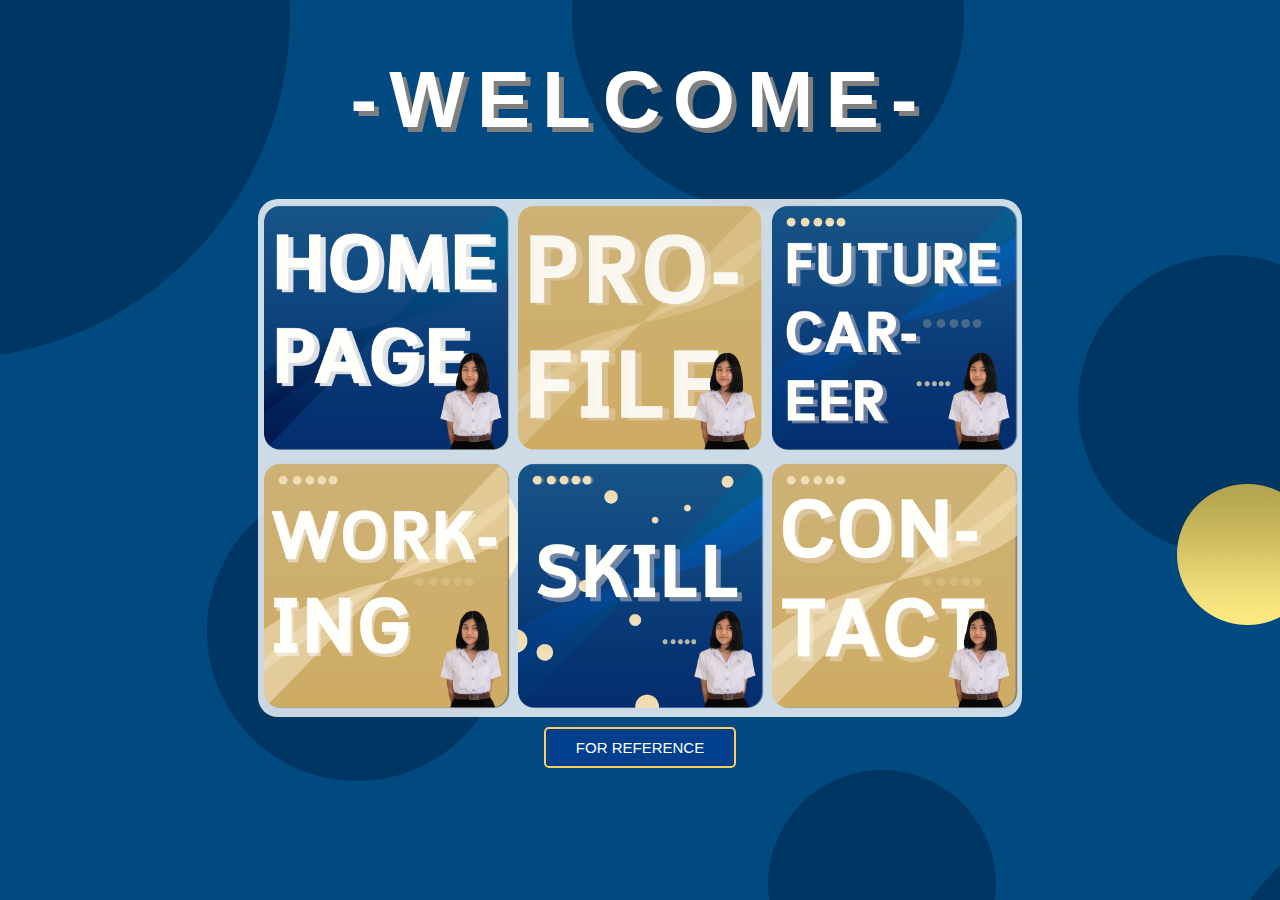
<file: portfolio/index.html>
<!DOCTYPE html>
<html lang="en">

<head>
    <meta charset="UTF-8">
    <meta name="viewport" content="width=device-width, initial-scale=1.0">
    <link rel="stylesheet" href="style.css">
    <link rel="shortcut icon" href="./images/logo.png" type="image/x-icon">
    <title>-PORTFOLIO-</title>
    <script>
        function myfunction(){
            alert("This is Homepage");
        }
    </script>

</head>

<body>
    <h1>-WELCOME-</h1>
    <table>
        <tr>
            <td><a href="index.html"><img onclick= "myfunction()"  id="small" src="images/home.png" width="250" height="250"> </a></td>
            <td><a href="webpages/profile.html"><img id="small" src="images/cpro.png" width="250" height="250"> </a></td>
            <td><a href="webpages/future.html"><img id="small" src="images/ccareer.png" width="250" height="250"></a>
            </td>
        </tr>
        <tr>
            <td><a href="webpages/works.html"><img id="small" src="images/cowork.png" width="250" height="250"></a></td>
            <td><a href="webpages/skill.html"><img id="small" src="images/coskill.png" width="250" height="250"></a></td>
            <td><a href="webpages/contact.html"><img id="small" src="images/cocon.png" width="250" height="250"></a> </td>
        </tr>
    </table>
    <a href="./webpages/reference.html"><button class="button block"> FOR REFERENCE </button></a>
</body>

</html>
</file>
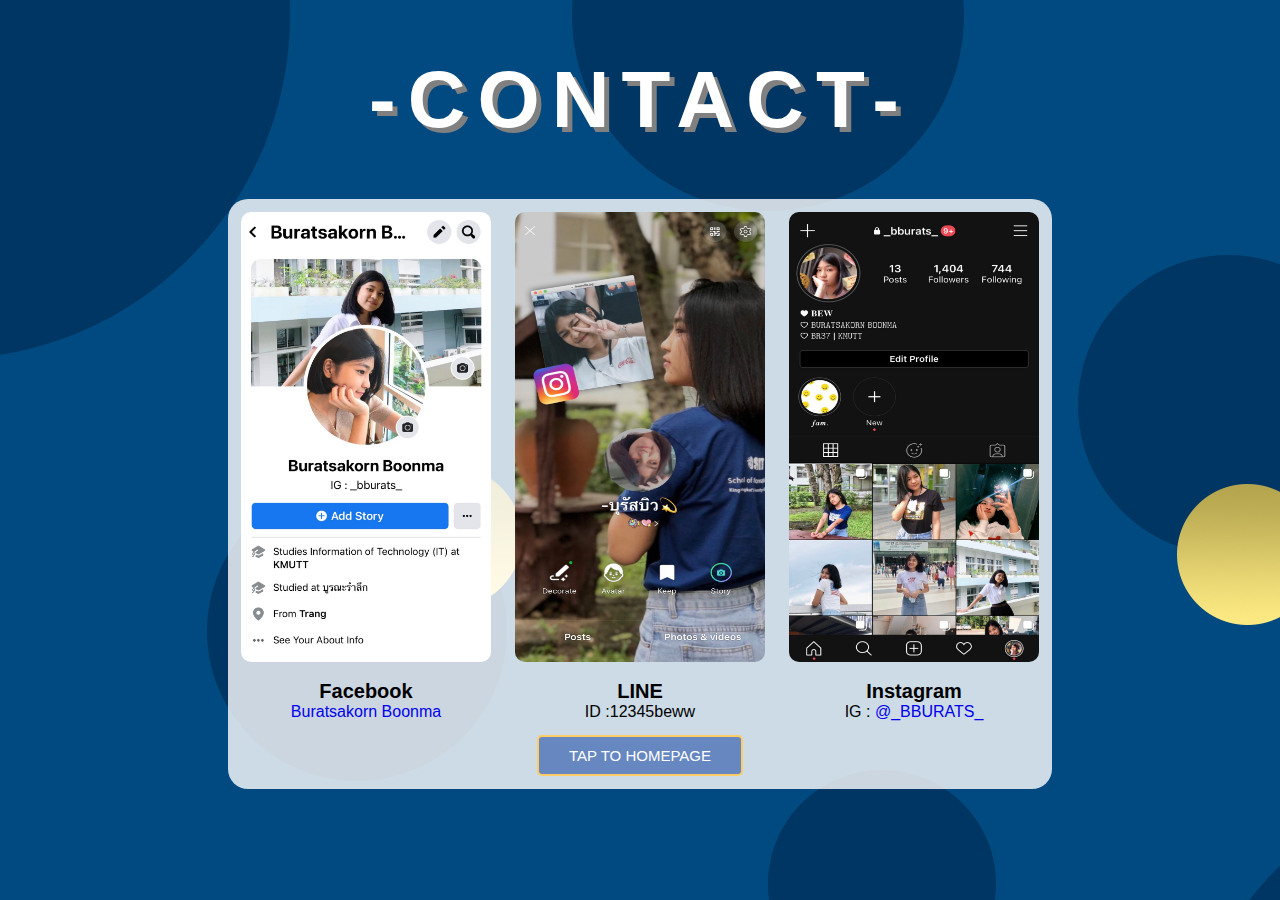
<file: portfolio/webpages/contact.html>
<!DOCTYPE html>
<html lang="en">

<head>
    <meta charset="UTF-8">
    <meta name="viewport" content="width=device-width, initial-scale=1.0">
    <link rel="stylesheet" href="../style.css">
    <link rel="shortcut icon" href="../images/logo.png" type="image/x-icon">
    <title>Contact</title>
</head>

<body>
    <h1>-CONTACT-</h1>
    <table>
        <tr>
            <td><a href="https://www.facebook.com/buratsakorn.boonma" target="_blank"><img id="small" class="bew"
                        src="../images/face.jpg" width="250" height="450"> </a></td>
            <td><a href="https://drive.google.com/file/d/1bbsrhetVH9mfWa2KZqwmGVry5UxAQHrf/view?usp=sharing"
                    target="_blank"><img id="small" class="bew" src="../images/line.jpg" width="250" height="450"> </a>
                </a></td>
            <td><a href="https://www.instagram.com/invites/contact/?i=jy30jbdp9dda&utm_content=z7t0ur"
                    target="_blank"><img id="small" class="bew" src="../images/insta.jpg" width="250" height="450"></a>
            </td>
        </tr>
        <tr>
            <td>
                <b>Facebook </b><br>
                <a href="https://www.facebook.com/buratsakorn.boonma" target="_blank"> Buratsakorn Boonma</a>
            </td>
            <td>
                <b>LINE </b><br>
                ID :12345beww <br>

            </td>
            <td>
                <b>Instagram </b><br>
                IG :<a href="https://www.instagram.com/invites/contact/?i=jy30jbdp9dda&utm_content=z7t0ur"
                    target="_blank">
                    @_BBURATS_<br>

            </td>

        </tr>

        <tr>
            <td colspan="3">
                <a href="../index.html"><button class="button"> TAP TO HOMEPAGE </button></a>
            </td>
        </tr>
    </table>

</body>

</html>
</file>
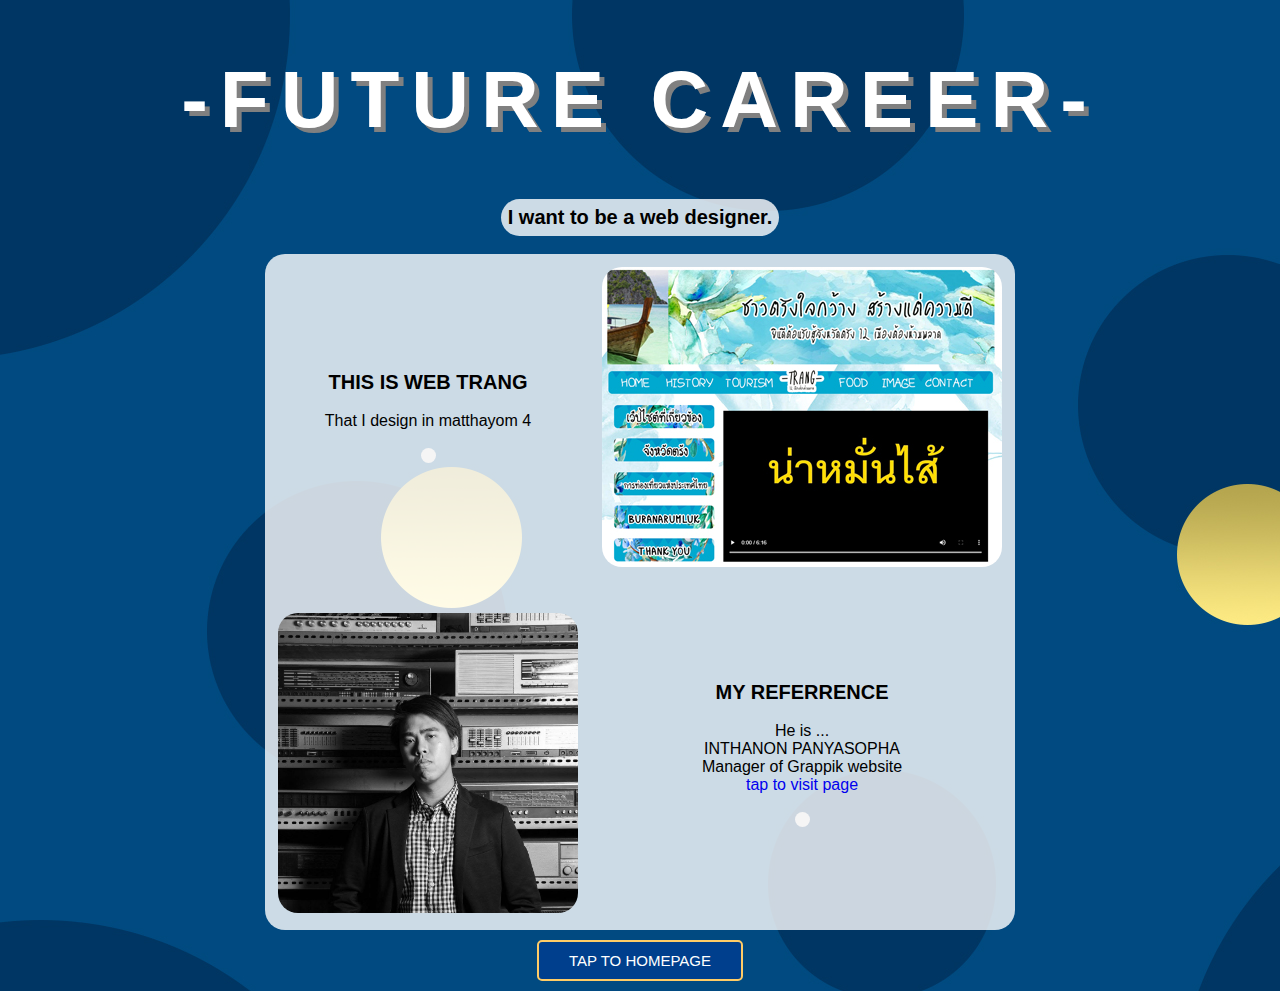
<file: portfolio/webpages/future.html>
<!DOCTYPE html>
<html lang="en">

<head>
    <meta charset="UTF-8">
    <meta name="viewport" content="width=device-width, initial-scale=1.0">
    <link rel="stylesheet" href="../style.css">
    <link rel="shortcut icon" href="../images/logo.png" type="image/x-icon">
    <title>Future_Career</title>
</head>

<body>
    <h1>-FUTURE CAREER-</h1>

    <table>
        <tr>
            <td style="padding: 5px;"><b>I want to be a web designer.</b></td>
        </tr>
    </table>
    <br>
    <table>
        <tr>
            <td><b>THIS IS WEB TRANG</b> <br>
                <br>That I design in matthayom 4 <br>
                <br>
                <span class="dot"></span>

            </td>
            <td><img id="rad" src="../images/webtrang.jpg" width="400" height="300"></td>
        </tr>

        <tr>
            <td><br><img id="rad" src="../images/inthanon.jpg" width="300" height="300"></td>
            <td><b> MY REFERRENCE </b><br>
                <br> He is ... <br>
                INTHANON PANYASOPHA<br>
                Manager of Grappik website<br>
                <a href="https://www.grappik.com/">tap to visit page</a><br><br>
                <span class="dot"></span>

            </td>
        </tr>
    </table>
    <a href="../index.html"><button class="button"> TAP TO HOMEPAGE </button></a>
</body>

</html>
</file>
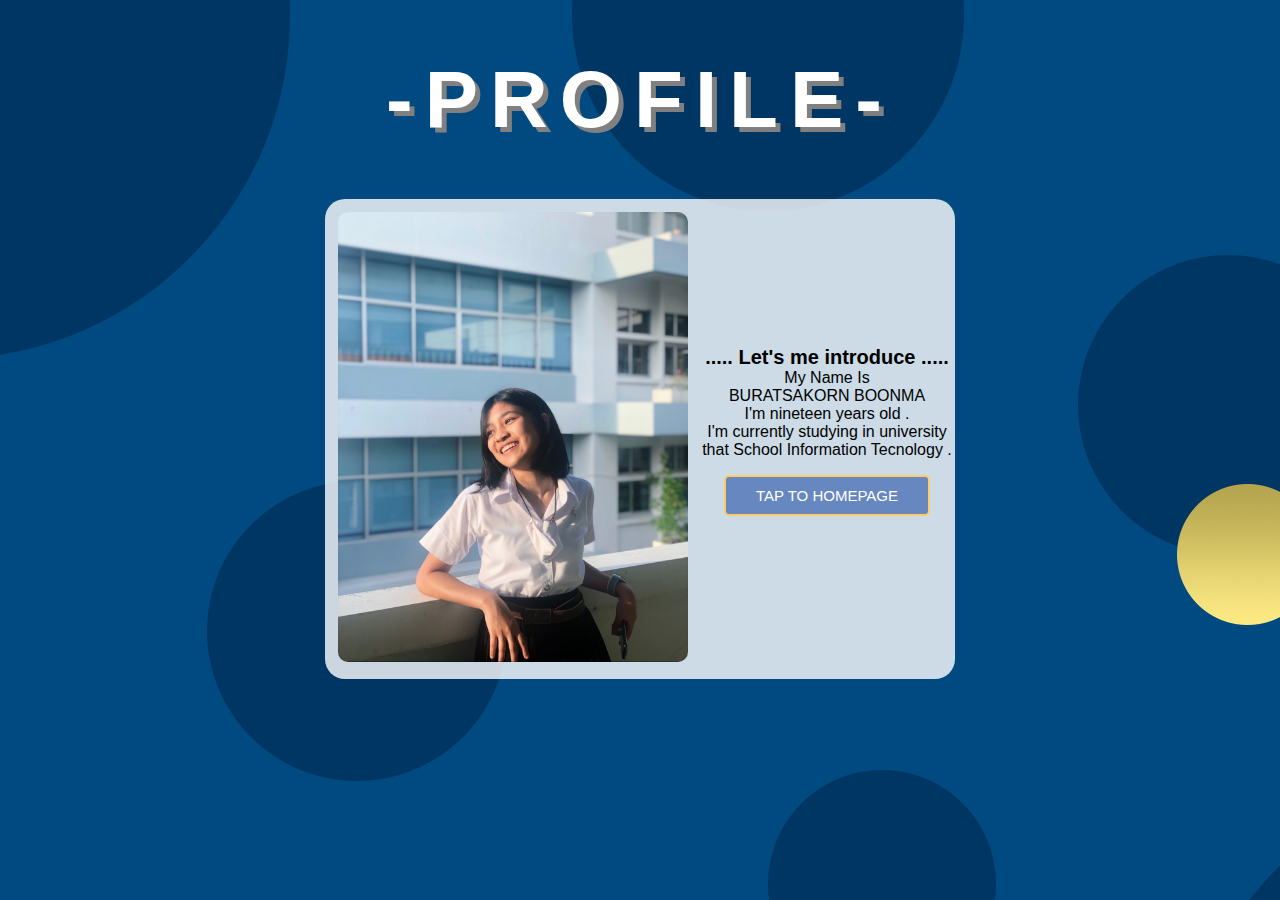
<file: portfolio/webpages/profile.html>
<!DOCTYPE html>
<html lang="en">

<head>
    <meta charset="UTF-8">
    <meta name="viewport" content="width=device-width, initial-scale=1.0">
    <link rel="stylesheet" href="../style.css">
    <link rel="shortcut icon" href="../images/logo.png" type="image/x-icon">
    <title>Profile</title>
</head>

<body>
    <h1>-PROFILE-</h1>
    <table class="pro">
        <tr>
            <td><img class="bew" src="../images/bew.jpg" width="350" height="450"> </td>
            <td>
                <b>..... Let's me introduce .....</b><br>
                My Name Is <br>
                BURATSAKORN BOONMA <br>
                I'm nineteen years old . <br>
                I'm currently studying in university <br>
                that School Information Tecnology . <br>
                <p>

                    <a href="../index.html"><button class="button"> TAP TO HOMEPAGE </button></a>
                   
                </p>
            </td>
        </tr>
    </table>
</body>

</html>
</file>
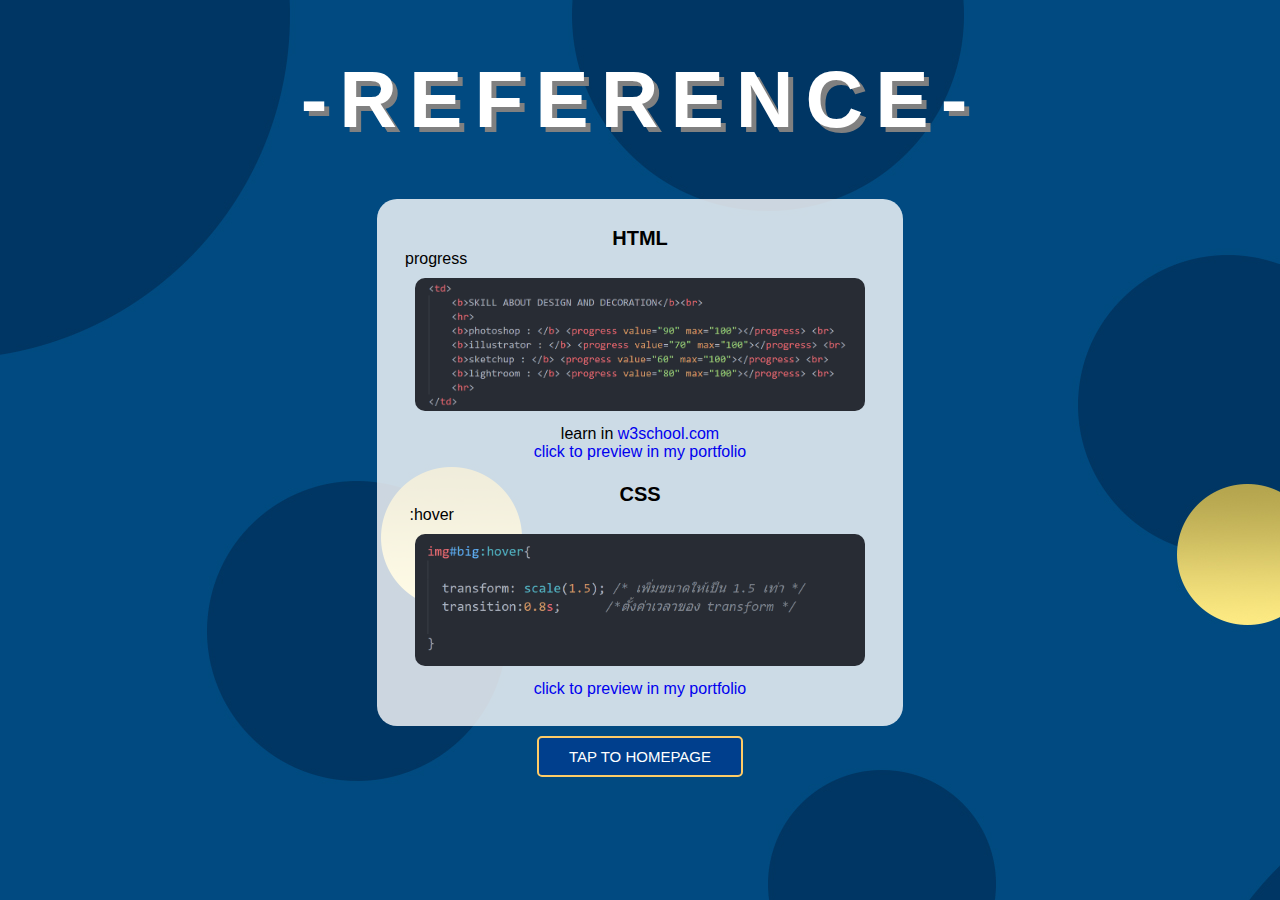
<file: portfolio/webpages/reference.html>
<!DOCTYPE html>
<html lang="en">

<head>
    <meta charset="UTF-8">
    <meta name="viewport" content="width=device-width, initial-scale=1.0">
    <link rel="stylesheet" href="../style.css">
    <link rel="shortcut icon" href="../images/logo.png" type="image/x-icon">
    <title>-Reference-</title>
</head>

<body>
    <table class="ref">
        <h1>-REFERENCE-</h1>
        <tr>
            <td><b>HTML</b><br>
                <div class="text-left ">progress</div><img class="bew" width="450" src="../images/pro.png"><br>
                learn in <a href="https://www.w3schools.com/tags/tag_progress.asp"> w3school.com </a>
                <a href="./skill.html" target="_blank"><br>click to preview in my portfolio</a> <br>
            </td>
        </tr>

        <tr>
            <td><br><b>CSS</b><br>
                <div class="text-left ">&nbsp;:hover</div><img src="../images/hover.png" class="bew" width="450"><a
                    href="./works.html" target="_blank"><br>click to preview in my portfolio</a>
            </td>
        </tr>
    </table>
    <a href="../index.html"><button class="button block"> TAP TO HOMEPAGE </button></a>
    
</body>

</html>
</file>
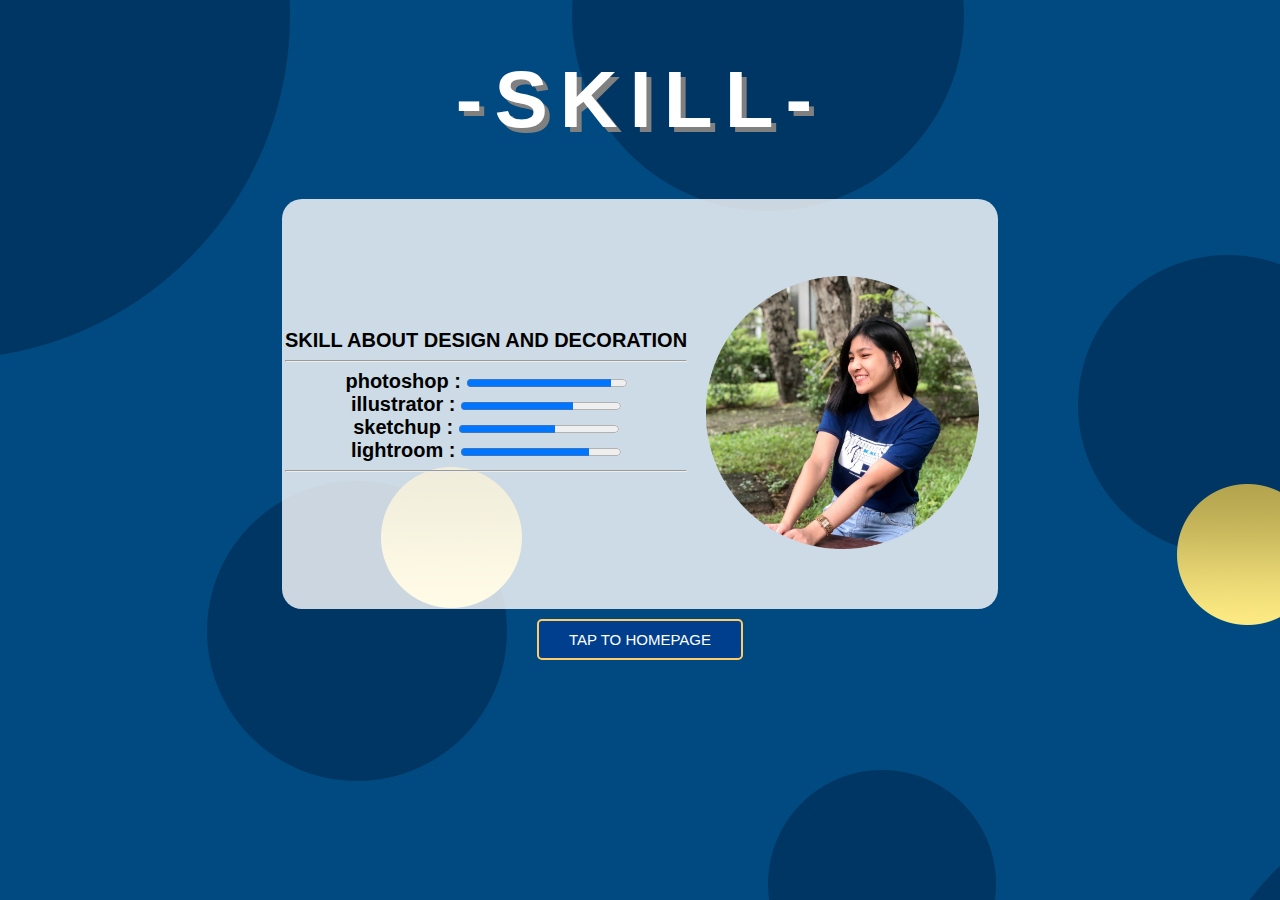
<file: portfolio/webpages/skill.html>
<!DOCTYPE html>
<html lang="en">

<head>
    <meta charset="UTF-8">
    <meta name="viewport" content="width=device-width, initial-scale=1.0">
    <link rel="stylesheet" href="../style.css">
    <link rel="shortcut icon" href="../images/logo.png" type="image/x-icon">
    <title>-Skill-</title>
</head>

<body>
    <h1>-SKILL-</h1>
    <table>
        <tr>
            <td>
                <b>SKILL ABOUT DESIGN AND DECORATION</b><br>
                <hr>
                <b>photoshop : </b> <progress value="90" max="100"></progress> <br>
                <b>illustrator : </b> <progress value="70" max="100"></progress> <br>
                <b>sketchup : </b> <progress value="60" max="100"></progress> <br>
                <b>lightroom : </b> <progress value="80" max="100"></progress> <br>
                <hr>
            </td>
            <td> </td>
            <td><img class="sk" src="../images/sk.png" width="300" height="400"></td>
        </tr>
    </table>
    
    <a href="../index.html"><button class="button"> TAP TO HOMEPAGE </button></a>
    
</body>

</html>
</file>
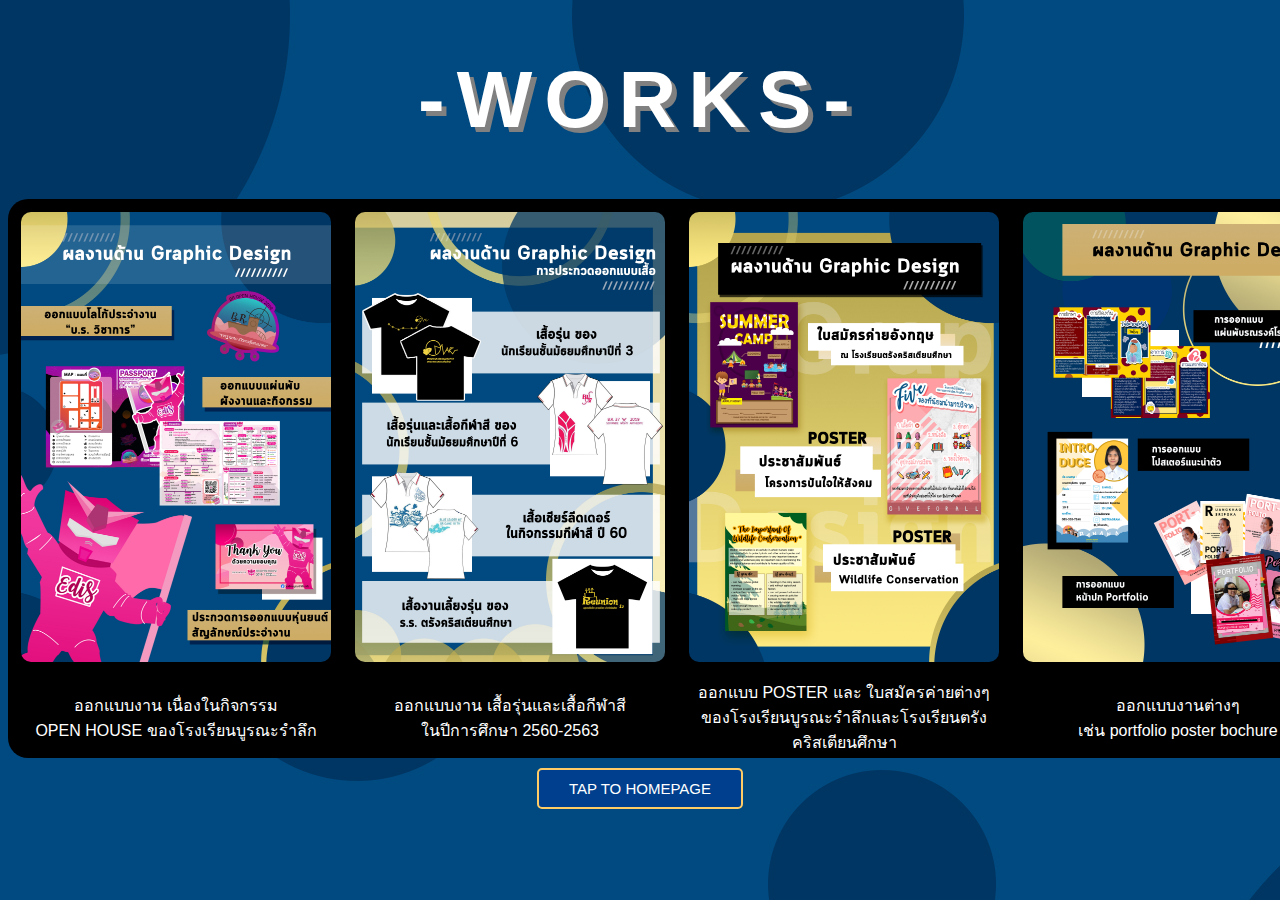
<file: portfolio/webpages/works.html>
<!DOCTYPE html>
<html lang="en">

<head>
    <meta charset="UTF-8">
    <meta name="viewport" content="width=device-width, initial-scale=1.0">
    <link rel="stylesheet" href="../style.css">
    <link rel="shortcut icon" href="./images/logo.png" type="image/x-icon">
    <title>-Works-</title>
</head>

<body>
    <h1>-WORKS-</h1>
    <table id="works">
        <tr>
            <td><img id="big" class="bew" src="../images/p2.jpg" width="310" height="450"> </a></td>
            <td><img id="big" class="bew" src="../images/p3.jpg" width="310" height="450"> </a>
            </td>
            <td><img id="big" class="bew" src="../images/p4.jpg" width="310" height="450"></a>
            <td><img id="big" class="bew" src="../images/p5.jpg" width="310" height="450"></a>

            </td>
        </tr>
        <tr>
            <td>
                ออกแบบงาน เนื่องในกิจกรรม <br>
                OPEN HOUSE ของโรงเรียนบูรณะรำลึก<br>
            </td>
            <td>
                ออกแบบงาน เสื้อรุ่นและเสื้อกีฬาสี <br>
                ในปีการศึกษา 2560-2563 <br>
            </td>
            <td>
                ออกแบบ POSTER และ ใบสมัครค่ายต่างๆ <br>
                ของโรงเรียนบูรณะรำลึกและโรงเรียนตรังคริสเตียนศึกษา<br>
            </td>
            <td>
                ออกแบบงานต่างๆ <br>
                เช่น portfolio poster bochure<br>
            </td>

        </tr>
    </table>
  
    
    <a href="../index.html"><button class="button"> TAP TO HOMEPAGE </button></a>
    
</div>
</body>

</html>
</file>
<file: portfolio/style.css>
body{
    background-image: url("images/BACK.jpg") ;
    font-family: 'cloud', 'Helvetica', sans-serif;
}
h1 {
    text-align: center;
    font-size: 80px;
    letter-spacing: 12px;
    color: white;
    text-shadow: 5px 5px gray;
}
table{
    background-color: rgba(255, 255, 255,0.8);
    border-radius: 20px;
    margin-right: auto;  
    margin-left: auto;
}
table b{
       font-size: 20px; 
}
table#works{
  background-color: black;
  color : white
}
td,th,tr {
    text-align: center;
}
img#small:hover{
    transform: scale(0.8);    
    transition:0.5s;
}
img#big:hover{   
  transform: scale(1.5); /* เพิ่มขนาดให้เป็น 1.5 เท่า */
  transition:0.8s;      /*ตั้งค่าเวลาของ transform */
}
.text-left{
  text-align: left;
}
.text-right{
  text-align: right;
}
.button {
    font-family: 'cloud', 'supermaket', 'Helvetica', sans-serif;
    padding: 10px 30px; 
    margin: 10px 10px;
    font-size: 15px;
    border-radius: 5px;
    background-color: rgba(0,51,153,0.5); 
    color: white; 
    border: 2px solid #ffcc66;
    display: block;
    margin-right: auto;  
    margin-left: auto;
    text-decoration: none;
 }
/* .block{
   display: block;
 } */
.button:hover {
    background-color: white;
    color:  #ffcc66;
  }
img.bew{
    padding: 10px;
    border-radius: 20px;
  }
img#rad{
    border-radius: 30px;
    padding: 10px;
  }
.dot {
    height: 15px;
    width: 15px;
    background-color: whitesmoke;
    border-radius: 50%;
    display: inline-block;
  }
  a{
    text-decoration: none;
  }
  a:hover{
    text-decoration: none;
  }
table.ref{
 padding: 2%;
}
</file>
